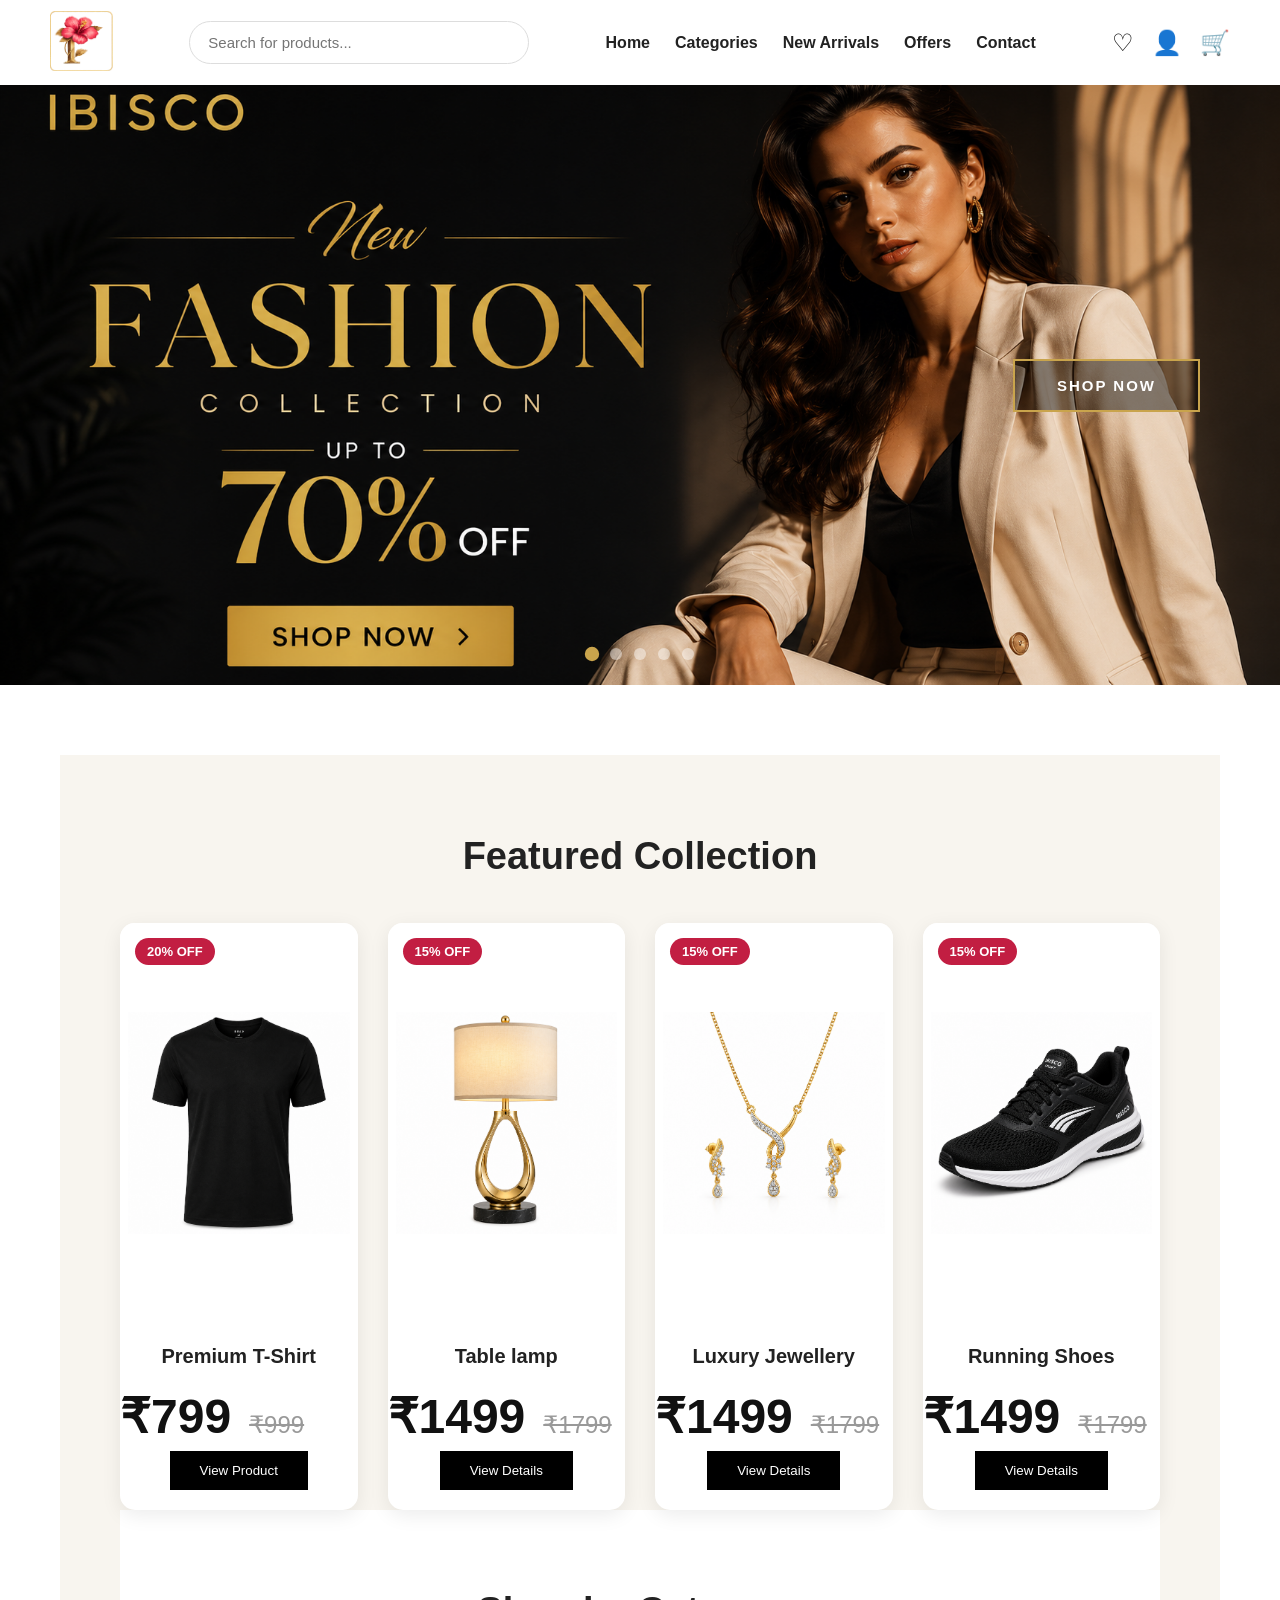
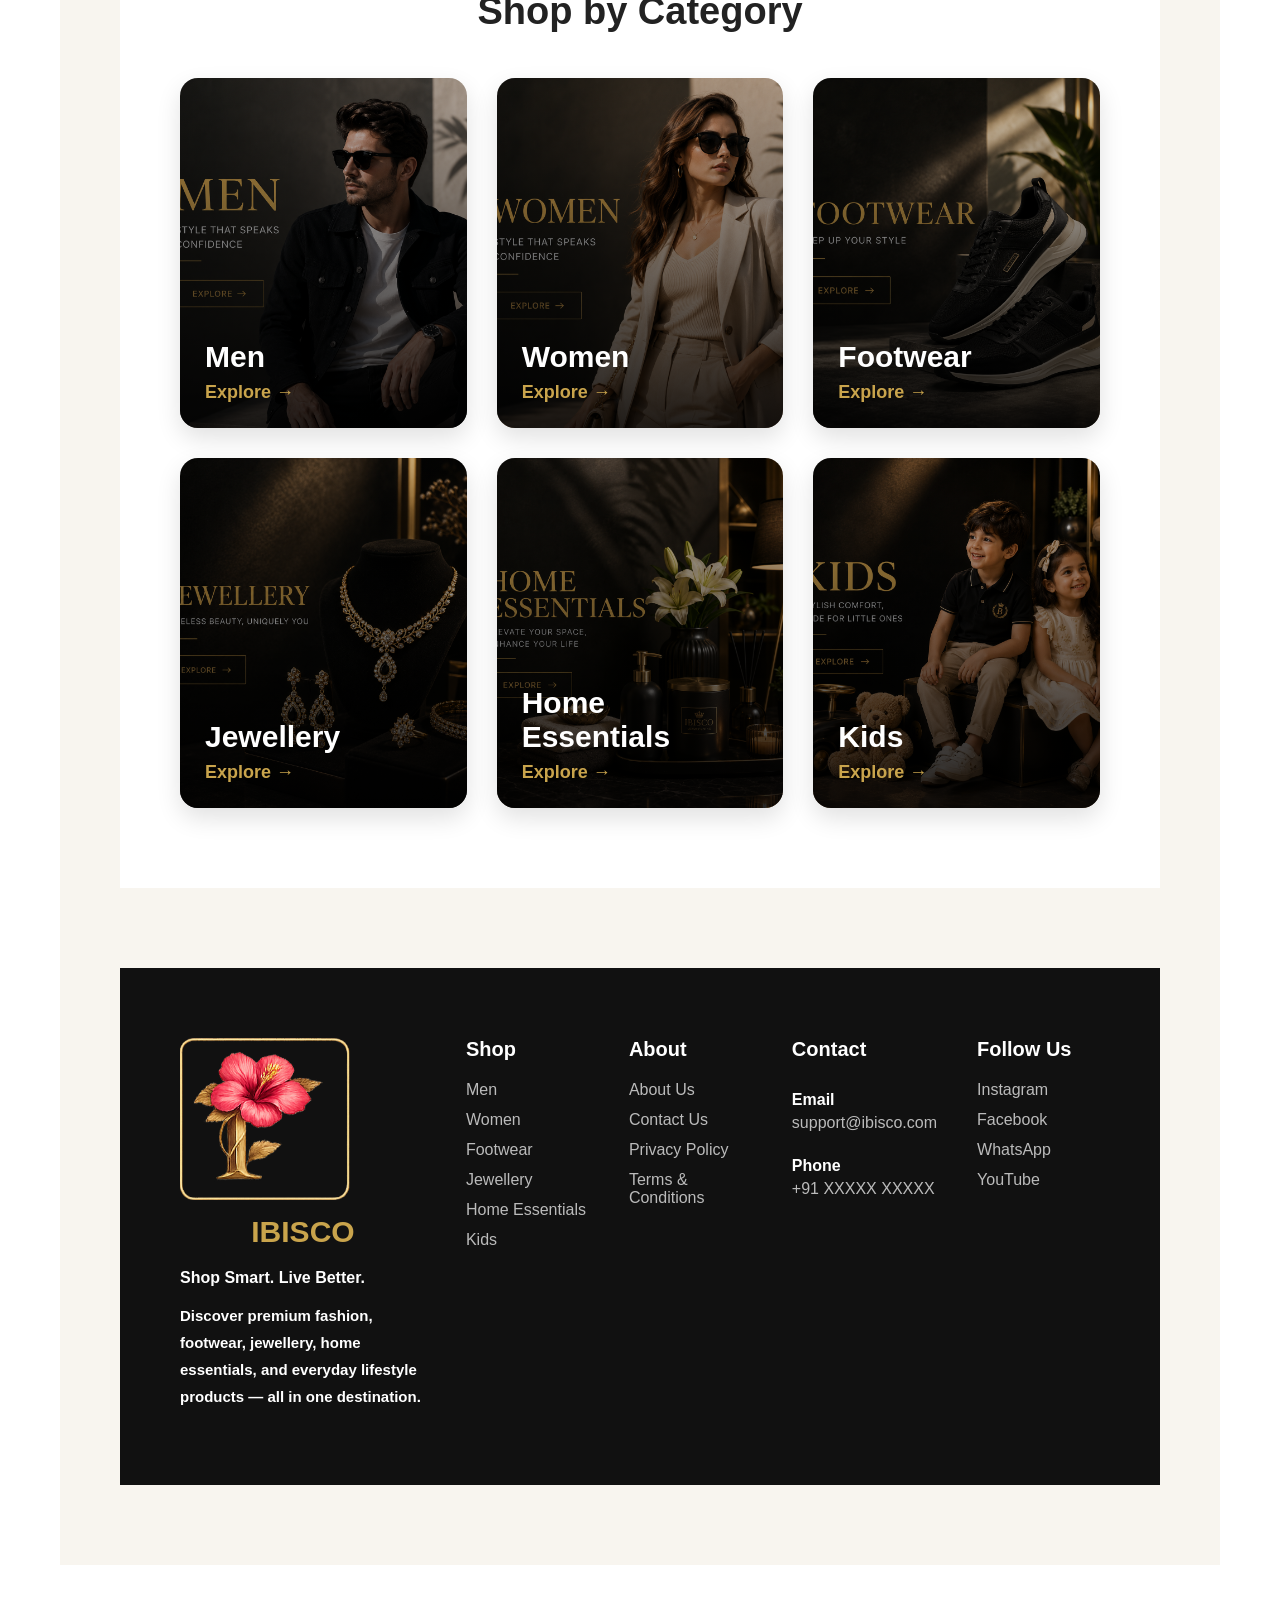
<file: index.html>
<!DOCTYPE html>
<html lang="en">
<head>
    <meta charset="UTF-8">
    <meta name="viewport" content="width=device-width, initial-scale=1.0">
    <title>IBISCO | Shop Smart. Live Better.</title>

    <link rel="stylesheet" href="css/main.css">
</head>

<body>

    <header class="header">

        <div class="logo">
            <img src="images/LOGO IBISCO.png" alt="IBISCO">
        </div>
    
        <div class="search-box">
            <input type="text" placeholder="Search for products...">
        </div>
    
        <nav class="menu">
            <a href="#">Home</a>
            <a href="#">Categories</a>
            <a href="#">New Arrivals</a>
            <a href="#">Offers</a>
            <a href="#">Contact</a>
        </nav>
    
        <div class="icons">
            <span>♡</span>
            <span>👤</span>
            <span>🛒</span>
        </div>
    
    </header>
    <section class="hero">

    <div class="slides">

        <img src="images/hero/fashion.png" class="slide active">

        <img src="images/hero/footwear.png" class="slide">

        <img src="images/hero/jewellery.png" class="slide">

        <img src="images/hero/home.png" class="slide">

        <img src="images/hero/kids.png" class="slide">

    </div>

    <div class="hero-overlay">

        <button class="shop-btn">SHOP NOW</button>

    </div>

    <div class="dots">

        <span class="dot active"></span>

        <span class="dot"></span>

        <span class="dot"></span>

        <span class="dot"></span>

        <span class="dot"></span>

    </div>

</section>


    <section class="categories">
        <section class="featured">

    <h2>Featured Collection</h2>

    <div class="featured-grid">

        <div class="product-card">

    <span class="badge">20% OFF</span>

    <img src="images/products/product1.png" alt="Premium T-Shirt">

    <h3>Premium T-Shirt</h3>

    <div class="price-box">
        <span class="new-price">₹799</span>
        <span class="old-price">₹999</span>
    </div>

    <button>View Product</button>

</div>

       <div class="product-card">

    <span class="badge">15% OFF</span>

    <img src="images/products/product2.png" alt="Table lamp">

    <h3>Table lamp</h3>

    <div class="price-box">
        <span class="new-price">₹1499</span>
        <span class="old-price">₹1799</span>
    </div>

    <button>View Details</button>

</div>

        <div class="product-card">

    <span class="badge">15% OFF</span>

    <img src="images/products/product3.png" alt="Luxury Jewellery">

    <h3>Luxury Jewellery</h3>

    <div class="price-box">
        <span class="new-price">₹1499</span>
        <span class="old-price">₹1799</span>
    </div>

    <button>View Details</button>

</div>

      <div class="product-card">

    <span class="badge">15% OFF</span>

    <img src="images/products/product4.png" alt="Running Shoes">

    <h3>Running Shoes</h3>

    <div class="price-box">
        <span class="new-price">₹1499</span>
        <span class="old-price">₹1799</span>
    </div>

    <button>View Details</button>

</div>

    </div>

<section class="shop-category">

    <h2>Shop by Category</h2>

    <div class="category-container">

        <a href="pages/men.html" class="category-item">
            <img src="images/categories/men.png" alt="Men">
            <div class="category-overlay">
                <h3>Men</h3>
                <p>Explore →</p>
            </div>
        </a>

        <a href="pages/women.html" class="category-item">
            <img src="images/categories/women.png" alt="Women">
            <div class="category-overlay">
                <h3>Women</h3>
                <p>Explore →</p>
            </div>
        </a>

        <a href="pages/footwear.html" class="category-item">
            <img src="images/categories/footwear.png" alt="Footwear">
            <div class="category-overlay">
                <h3>Footwear</h3>
                <p>Explore →</p>
            </div>
        </a>

        <a href="pages/jewellery.html" class="category-item">
            <img src="images/categories/jewellery.png" alt="Jewellery">
            <div class="category-overlay">
                <h3>Jewellery</h3>
                <p>Explore →</p>
            </div>
        </a>

        <a href="pages/home.html" class="category-item">
            <img src="images/categories/home.png" alt="Home Essentials">
            <div class="category-overlay">
                <h3>Home Essentials</h3>
                <p>Explore →</p>
            </div>
        </a>

        <a href="pages/kids.html" class="category-item">
            <img src="images/categories/kids.png" alt="Kids">
            <div class="category-overlay">
                <h3>Kids</h3>
                <p>Explore →</p>
            </div>
        </a>

    </div>

</section>
    <footer class="footer">

    <div class="footer-container">

        <!-- Logo & About -->
        <div class="footer-box">

            <img src="images/LOGO IBISCO.png" alt="IBISCO Logo" class="footer-logo">

            <h2>IBISCO</h2>

            <p class="tagline">
                Shop Smart. Live Better.
            </p>

            <p class="about-text">
                Discover premium fashion, footwear, jewellery, home essentials,
                and everyday lifestyle products — all in one destination.
            </p>

        </div>

        <!-- Shop -->
        <div class="footer-box">

            <h3>Shop</h3>

            <a href="pages/men.html">Men</a>
            <a href="pages/women.html">Women</a>
            <a href="pages/footwear.html">Footwear</a>
            <a href="pages/jewellery.html">Jewellery</a>
            <a href="pages/home.html">Home Essentials</a>
            <a href="pages/kids.html">Kids</a>

        </div>

        <!-- About -->
        <div class="footer-box">

            <h3>About</h3>

            <a href="#">About Us</a>
            <a href="#">Contact Us</a>
            <a href="#">Privacy Policy</a>
            <a href="#">Terms & Conditions</a>

        </div>

        <!-- Contact -->
        <div class="footer-box">

            <h3>Contact</h3>

            <p>Email</p>
            <span>support@ibisco.com</span>

            <p>Phone</p>
            <span>+91 XXXXX XXXXX</span>

        </div>

        <!-- Follow Us -->
        <div class="footer-box">

            <h3>Follow Us</h3>

            <a href="#">Instagram</a>
            <a href="#">Facebook</a>
            <a href="#">WhatsApp</a>
            <a href="#">YouTube</a>

        </div>

    </div>

</footer>

    </section>
    
    <script src="js/main.js"></script>


</body>
</html>
</file>
<file: css/main.css>
/* ===========================
   RESET
=========================== */

*{
    margin:0;
    padding:0;
    box-sizing:border-box;
}

body{
    font-family:Arial, sans-serif;
    background:#f8f5ef;
}

/* ===========================
   HEADER
=========================== */

.header{
    width:100%;
    height:85px;
    background:#ffffff;
    display:flex;
    justify-content:space-between;
    align-items:center;
    padding:0 50px;
    box-shadow:0 2px 10px rgba(0,0,0,.08);
}

.logo img{
    height:60px;
}

.search-box input{
    width:340px;
    padding:12px 18px;
    border:1px solid #ddd;
    border-radius:30px;
    outline:none;
    font-size:15px;
}

.menu{
    display:flex;
    gap:25px;
}

.menu a{
    text-decoration:none;
    color:#222;
    font-weight:600;
    transition:.3s;
}

.menu a:hover{
    color:#C21E42;
}

.icons{
    display:flex;
    gap:18px;
    font-size:24px;
    cursor:pointer;
}

/* ===========================
   HERO SLIDER
=========================== */

.hero{
    position:relative;
    width:100%;
    height:600px;
    overflow:hidden;
}

.slides{
    width:100%;
    height:100%;
    position:relative;
}

.slide{
    position:absolute;
    top:0;
    left:0;
    width:100%;
    height:100%;
    object-fit:cover;
    opacity:0;
    transition:opacity 1s ease-in-out;
}

.slide.active{
    opacity:1;
    z-index:1;
}

.hero-overlay{
    position:absolute;
    top:0;
    left:0;
    width:100%;
    height:100%;

    display:flex;
    justify-content:flex-end;
    align-items:center;

    padding-right:80px;

    z-index:5;
}

.shop-btn{

    padding:16px 42px;

    background:rgba(0,0,0,.45);

    color:#fff;

    border:2px solid #C9A44C;

    letter-spacing:2px;

    font-size:15px;

    font-weight:600;

    cursor:pointer;

    transition:.35s;
}

.shop-btn:hover{

    background:#C9A44C;

    color:#000;

}

/* ===========================
   DOTS
=========================== */

.dots{

    position:absolute;

    bottom:25px;

    left:50%;

    transform:translateX(-50%);

    display:flex;

    gap:12px;

    z-index:10;

}

.dot{

    width:12px;

    height:12px;

    border-radius:50%;

    background:rgba(255,255,255,.45);

    cursor:pointer;

    transition:.3s;

}

.dot.active{

    background:#C9A44C;

    transform:scale(1.2);

}

/* ===========================
   CATEGORIES
=========================== */

.categories{
    padding:70px 60px;
    background:#ffffff;
}

.categories h2{
    text-align:center;
    font-size:36px;
    margin-bottom:40px;
}

.category-grid{
    display:grid;
    grid-template-columns:repeat(5,1fr);
    gap:25px;
}

.category-card{
    background:#fff;
    border-radius:15px;
    overflow:hidden;
    box-shadow:0 5px 15px rgba(0,0,0,.08);
    transition:.35s;
    cursor:pointer;
}

.category-card:hover{
    transform:translateY(-8px);
}

.category-card img{
    width:100%;
    display:block;
}

.category-card h3{
    text-align:center;
    padding:15px;
}

/* ===========================
   FEATURED PRODUCTS
=========================== */

.featured{
    padding:80px 60px;
    background:#f8f5ef;
}

.featured h2{
    text-align:center;
    font-size:38px;
    margin-bottom:45px;
    color:#222;
}

.featured-grid{
    display:grid;
    grid-template-columns:repeat(4,1fr);
    gap:30px;
}

.product-card{
    background:#fff;
    border-radius:15px;
    overflow:hidden;
    box-shadow:0 5px 20px rgba(0,0,0,.08);
    transition:.35s;
    text-align:center;
}

.product-card:hover{
    transform:translateY(-10px);
    box-shadow:0 12px 30px rgba(0,0,0,.15);
}

.product-card img{
    width:100%;
    height:320px;
    object-fit:cover;
}

.product-card h3{
    margin-top:18px;
    font-size:20px;
    color:#222;
}

.price{
    color:#C21E42;
    font-size:22px;
    font-weight:bold;
    margin:12px 0;
}

.product-card button{
    margin-bottom:20px;
    padding:12px 30px;
    border:none;
    background:#000;
    color:#fff;
    cursor:pointer;
    transition:.3s;
}

.product-card button:hover{
    background:#C9A44C;
    color:#000;
}

.badge{
    position:absolute;
    top:15px;
    left:15px;
    background:#C21E42;
    color:#fff;
    padding:6px 12px;
    font-size:13px;
    font-weight:bold;
    border-radius:20px;
}

.product-card{
    position:relative;
}

.price-box{
    display:flex;
    justify-content:center;
    align-items:center;
    gap:12px;
    margin:12px 0;
}

.new-price{
    color:#C21E42;
    font-size:22px;
    font-weight:bold;
}

.old-price{
    color:#888;
    text-decoration:line-through;
    font-size:16px;
}

/* ==========================
   SHOP BY CATEGORY
========================== */

.shop-category{
    padding:80px 60px;
    background:#ffffff;
}

.shop-category h2{
    text-align:center;
    font-size:38px;
    color:#222;
    margin-bottom:45px;
}

.category-container{
    display:grid;
    grid-template-columns:repeat(3,1fr);
    gap:30px;
}

.category-item{
    position:relative;
    overflow:hidden;
    border-radius:18px;
    text-decoration:none;
    height:350px;
    box-shadow:0 10px 25px rgba(0,0,0,.12);
    transition:.4s;
}

.category-item img{
    width:100%;
    height:100%;
    object-fit:cover;
    transition:.5s;
}

.category-overlay{
    position:absolute;
    inset:0;
    background:linear-gradient(to top,
        rgba(0,0,0,.85),
        rgba(0,0,0,.15));
    display:flex;
    flex-direction:column;
    justify-content:flex-end;
    padding:25px;
}

.category-overlay h3{
    color:#fff;
    font-size:30px;
    margin-bottom:8px;
}

.category-overlay p{
    color:#C9A44C;
    font-size:18px;
    font-weight:600;
}

.category-item:hover img{
    transform:scale(1.08);
}

.category-item:hover{
    box-shadow:0 18px 35px rgba(0,0,0,.25);
}

.category-item:hover .category-overlay{
    background:linear-gradient(to top,
        rgba(0,0,0,.90),
        rgba(0,0,0,.25));
}

/* ==========================
   FOOTER
========================== */

.footer{
    background:#111111;
    padding:70px 60px;
    margin-top:80px;
}

.footer-container{
    display:grid;
    grid-template-columns:2fr 1fr 1fr 1fr 1fr;
    gap:40px;
}

.footer-box{
    display:flex;
    flex-direction:column;
}

.footer-logo{
    width:170px;
    margin-bottom:15px;
}

.footer-box h2{
    color:#C9A44C;
    font-size:30px;
    margin-bottom:10px;
}

.tagline{
    color:#ffffff;
    font-size:16px;
    font-weight:600;
    margin-bottom:15px;
}

.about-text{
    color:#bbbbbb;
    line-height:1.8;
    font-size:15px;
}

.footer-box h3{
    color:#ffffff;
    font-size:20px;
    margin-bottom:20px;
}

.footer-box a{
    text-decoration:none;
    color:#bbbbbb;
    margin-bottom:12px;
    transition:.3s;
}

.footer-box a:hover{
    color:#C9A44C;
    padding-left:6px;
}

.footer-box p{
    color:#ffffff;
    margin-top:10px;
    margin-bottom:5px;
    font-weight:600;
}

.footer-box span{
    color:#bbbbbb;
    margin-bottom:15px;
}

/* ==========================
   MEN CATEGORY PAGE
========================== */

.category-banner{
    position:relative;
    width:100%;
    height:380px;
    overflow:hidden;
}

.category-banner img{
    width:100%;
    height:100%;
    object-fit:cover;
}

.banner-overlay{
    position:absolute;
    inset:0;
    background:linear-gradient(
        to right,
        rgba(0,0,0,.75),
        rgba(0,0,0,.25)
    );

    display:flex;
    flex-direction:column;
    justify-content:center;
    padding-left:100px;
}

.banner-overlay h1{
    color:#ffffff;
    font-size:60px;
    margin-bottom:15px;
    font-weight:700;
}

.banner-overlay p{
    color:#C9A44C;
    font-size:22px;
    letter-spacing:1px;
}
/* ==========================
   SHOP SECTION
========================== */

.shop-section{
    display:flex;
    gap:30px;
    padding:60px;
    background:#f8f5ef;
}

/* Sidebar */

.filter-sidebar{
    width:260px;
    background:#ffffff;
    padding:25px;
    border-radius:15px;
    box-shadow:0 5px 15px rgba(0,0,0,.08);
    height:fit-content;
}

.filter-sidebar h2{
    font-size:28px;
    margin-bottom:25px;
    color:#222;
}

.filter-sidebar h3{
    font-size:20px;
    margin-bottom:15px;
    color:#C9A44C;
}

.filter-sidebar label{
    display:block;
    margin-bottom:14px;
    cursor:pointer;
    color:#444;
    font-size:16px;
}

.filter-sidebar input{
    margin-right:10px;
}

/* Products Area */

.product-card{
    transition:.35s;
}

.product-card:hover{
    transform:translateY(-8px);
    box-shadow:0 20px 40px rgba(0,0,0,.18);
}

.product-card img{
    transition:.4s;
}

.product-card:hover img{
    transform:scale(1.08);
}
.products-area{
    flex:1;
}

.product-card img{
    width:100%;
    height:400px;
    object-fit:contain;
    padding:8px;
    background:#fff;
    transition:.4s;
}
.products-top{
    display:flex;
    justify-content:space-between;
    align-items:center;
    margin-bottom:30px;
}

.products-top h2{
    font-size:34px;
    color:#222;
}

.products-top select{
    padding:12px 18px;
    border:1px solid #ddd;
    border-radius:8px;
    outline:none;
    cursor:pointer;
    font-size:15px;
    background:#fff;
}

.product-link{
    text-decoration:none;
    color:inherit;
    display:block;
}

.product-link{
    display:block;
    text-decoration:none;
    color:inherit;
}

.product-link:hover{
    color:inherit;
}

/* Product Grid */

.products-grid{
    display:grid;
    grid-template-columns:repeat(3,1fr);
    gap:25px;
}
.product-info{
    padding:18px;
    text-align:center;
}

.product-category{
    color:#888;
    font-size:14px;
    margin:8px 0 12px;
}

.view-btn{
    width:100%;
    padding:12px;
    background:#111;
    color:#fff;
    border:none;
    border-radius:8px;
    cursor:pointer;
    font-size:15px;
    font-weight:600;
    transition:.3s;
}

.view-btn:hover{
    background:#C9A44C;
    color:#111;
}

/* ===========================
   Breadcrumb
=========================== */

.breadcrumb{

    padding:25px 8%;

    font-size:15px;

}

.breadcrumb a{

    text-decoration:none;

    color:#666;

    transition:.3s;

}

.breadcrumb a:hover{

    color:#C9A44C;

}

.breadcrumb span{

    color:#999;

    margin:0 6px;

}
/* =========================================
   PRODUCT DETAILS PAGE
========================================= */

.product-details{

    padding:60px 8%;

    background:#f7f7f7;

}

/* =========================================
   MAIN LAYOUT
========================================= */

.product-details-container{

    display:grid;

    grid-template-columns:45% 55%;

    gap:50px;

    align-items:start;

}

/* =========================================
   LEFT COLUMN
========================================= */

.left-column{

    display:flex;

    flex-direction:column;

    gap:30px;

}

/* =========================================
   PRODUCT GALLERY
========================================= */

.product-gallery{

    display:flex;

    gap:20px;

    background:#fff;

    padding:25px;

    border-radius:16px;

    box-shadow:0 10px 25px rgba(0,0,0,.08);

}

/* =========================================
   THUMBNAILS
========================================= */

.thumbnail-gallery{

    display:flex;

    flex-direction:column;

    gap:12px;

}

.thumbnail-gallery img{

    width:70px;

    height:70px;

    object-fit:cover;

    border:1px solid #ddd;

    border-radius:10px;

    cursor:pointer;

    transition:.3s;

}

.thumbnail-gallery img:hover{

    border-color:#C9A44C;

    transform:scale(1.05);

}

.more-images{

    width:70px;

    height:70px;

    border:none;

    border-radius:10px;

    background:#111;

    color:#fff;

    cursor:pointer;

    font-weight:600;

}

/* =========================================
   MAIN IMAGE
========================================= */

.main-image{

    flex:1;

    display:flex;

    justify-content:center;

    align-items:center;

}

.main-product-image{

    width:100%;

    max-width:420px;

    height:450px;

    object-fit:contain;

    transition:.4s;

}

.main-product-image:hover{

    transform:scale(1.05);

}

/* =========================================
   RIGHT COLUMN
========================================= */

.right-column{

    display:flex;

    flex-direction:column;

    gap:22px;

}

.right-column h1{

    font-size:40px;

    color:#111;

}

.collection-name{

    color:#C9A44C;

    font-size:17px;

    font-weight:600;

}

/* =========================================
   QUALITY CARD
========================================= */

.quality-box{

    background:#fff;

    padding:20px;

    border-radius:14px;

    box-shadow:0 8px 20px rgba(0,0,0,.08);

}

.quality-badge{

    color:#C9A44C;

    font-weight:bold;

    display:block;

    margin-bottom:10px;

}

/* =========================================
   PRICE
========================================= */

/* =========================================
   PRICE SECTION
========================================= */

.price-box{

    display:flex;

    align-items:baseline;

    justify-content:flex-start;

    gap:18px;

    margin:25px 0 10px;

}

.new-price{

    font-size:48px;

    font-weight:800;

    color:#111;

    line-height:1;

}

.old-price{

    font-size:24px;

    color:#999;

    text-decoration:line-through;

}

/* =========================================
   SIZE SECTION
========================================= */

.size-section{

    margin-top:10px;

}

.size-options{

    display:flex;

    gap:12px;

    margin-top:15px;

}

.size-options button{

    width:50px;

    height:50px;

    border:1px solid #ddd;

    background:#fff;

    border-radius:10px;

    cursor:pointer;

    transition:.3s;

    font-weight:600;

}

.size-options button:hover{

    background:#111;

    color:#fff;

    border-color:#111;

}

/* Active Selected Size */

.size-btn.active{

    background:#111;

    color:#fff;

    border-color:#111;

}

/* Selected Size Text */

#selected-size{

    margin-top:15px;

    color:#555;

    font-weight:600;

}

/* =========================================
   QUANTITY
========================================= */

.quantity-section{

    margin-top:5px;

}

.quantity-box{

    display:flex;

    align-items:center;

    gap:20px;

    margin-top:15px;

}

.quantity-box button{

    width:45px;

    height:45px;

    border:none;

    background:#111;

    color:#fff;

    border-radius:8px;

    cursor:pointer;

    font-size:18px;

}

.quantity-box span{

    font-size:22px;

    font-weight:bold;

}

/* =========================================
   FABRIC CARD
========================================= */

.fabric-card{

    background:#fff;

    padding:25px;

    border-radius:16px;

    box-shadow:0 8px 20px rgba(0,0,0,.08);

}

.fabric-card h2{

    margin-bottom:20px;

}

.fabric-grid{

    display:grid;

    grid-template-columns:repeat(2,1fr);

    gap:20px;

}

.fabric-grid strong{

    display:block;

    color:#111;

    margin-bottom:5px;

}

.fabric-grid p{

    color:#666;

}

/* =========================================
   DELIVERY CARD
========================================= */

.delivery-card{

    background:#fff;

    padding:25px;

    border-radius:16px;

    box-shadow:0 8px 20px rgba(0,0,0,.08);

}

.delivery-card h2{

    margin-bottom:18px;

}

.delivery-card p{

    margin-bottom:14px;

    color:#444;

}
/* =========================================
   ABOUT PRODUCT
========================================= */

.about-product{

    background:#fff;

    margin-top:30px;

    border-radius:18px;

    overflow:hidden;

    box-shadow:0 10px 25px rgba(0,0,0,.08);

}

.about-product h2{

    padding:30px 30px 10px;

    color:#111;

}

.about-product p{

    padding:0 30px;

    color:#666;

    line-height:1.8;

}

.about-product ul{

    list-style:none;

    padding:25px 30px;

}

.about-product li{

    margin-bottom:12px;

    color:#444;

}
/* =========================================
   ACTION BAR
========================================= */

.product-actions{

    display:flex;

    gap:15px;

    padding:25px 30px;

    border-top:1px solid #eee;

    background:#fafafa;

}

.cart-btn,
.buy-btn{

    flex:1;

    padding:16px;

    border:none;

    border-radius:10px;

    font-size:16px;

    font-weight:700;

    cursor:pointer;

    transition:.3s;

}

.cart-btn{

    background:#111;

    color:#fff;

}

.buy-btn{

    background:#C9A44C;

    color:#111;

}

.cart-btn:hover{

    background:#C9A44C;

    color:#111;

}

.buy-btn:hover{

    background:#111;

    color:#fff;

}

/* =========================================
   RELATED PRODUCTS
========================================= */

.related-products{

    margin-top:80px;

}

.related-products h2{

    font-size:34px;

    margin-bottom:10px;

    color:#111;

}

.related-subtitle{

    color:#777;

    margin-bottom:35px;

}

.related-grid{

    display:grid;

    grid-template-columns:repeat(4,1fr);

    gap:25px;

}

/* =========================================
   PRODUCT CARD FIX
========================================= */

.related-grid .product-card{

    background:#fff;

    border-radius:16px;

    overflow:hidden;

    box-shadow:0 8px 20px rgba(0,0,0,.08);

    transition:.35s;

}

.related-grid .product-card:hover{

    transform:translateY(-8px);

}

.related-grid img{

    width:100%;

    height:260px;

    object-fit:contain;

    background:#fff;

    padding:20px;

}

/* =========================================
   MOBILE RESPONSIVE
========================================= */

@media(max-width:991px){

.product-details-container{

    grid-template-columns:1fr;

}

.product-gallery{

    flex-direction:column;

}

.thumbnail-gallery{

    flex-direction:row;

    justify-content:center;

    flex-wrap:wrap;

}

.product-actions{

    flex-direction:column;

}

.related-grid{

    grid-template-columns:repeat(2,1fr);

}

}

@media(max-width:576px){

.related-grid{

    grid-template-columns:1fr;

}

.right-column h1{

    font-size:30px;

}

.main-product-image{

    height:320px;

}

}
</file>
